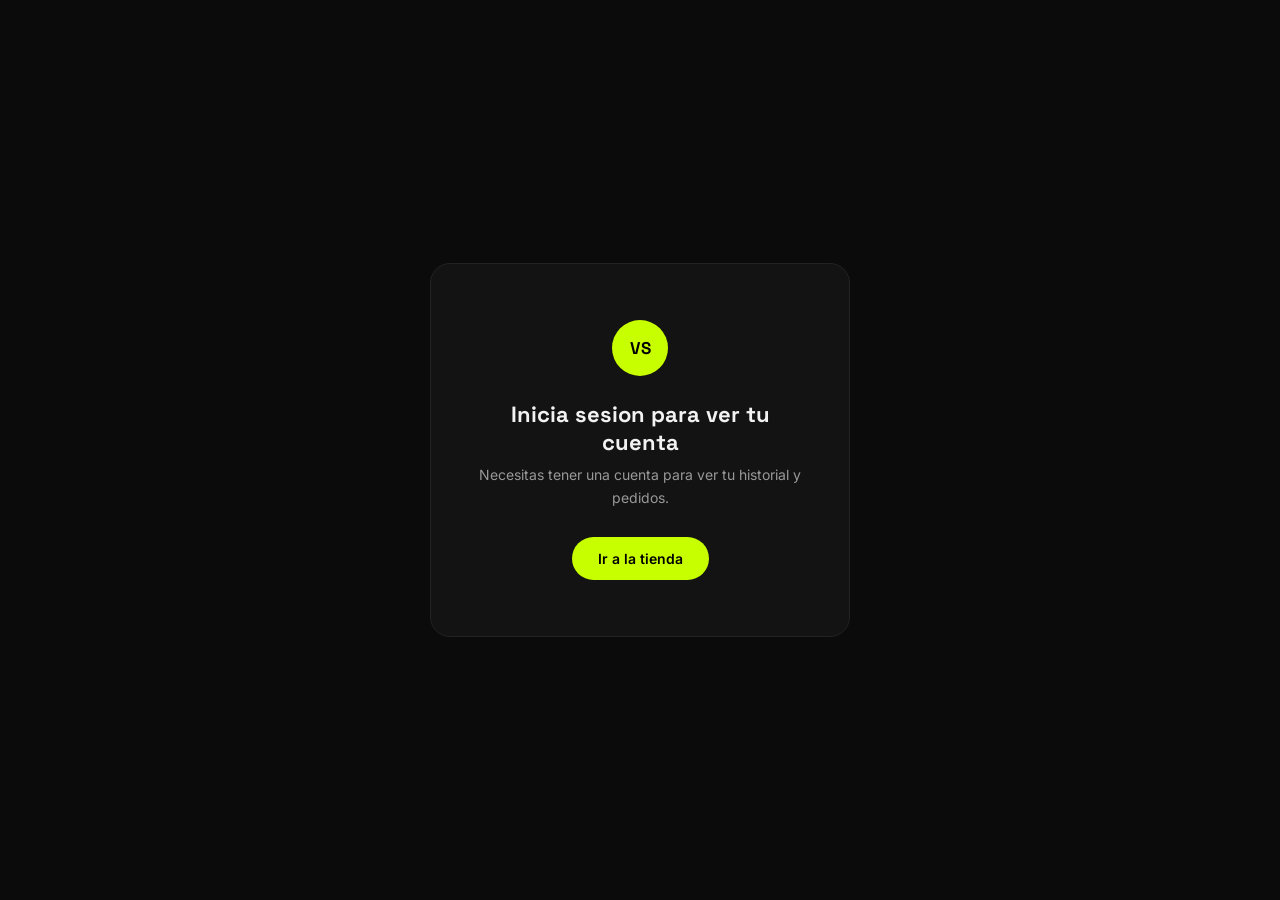
<file: www/cuenta.html>
<!DOCTYPE html>
<html lang="es">
<head>
    <meta charset="UTF-8">
    <meta name="viewport" content="width=device-width, initial-scale=1.0">
    <title>Mi Cuenta - Vintage Store</title>
    <link href="https://fonts.googleapis.com/css2?family=Inter:wght@300;400;500;600;700&family=Space+Grotesk:wght@400;500;600;700&display=swap" rel="stylesheet">
    <link rel="stylesheet" href="css/account.css?v=5">
</head>
<body>
    <!-- Not logged in -->
    <div class="guest-page" id="guestView" style="display:none">
        <div class="guest-box">
            <span class="guest-logo">VS</span>
            <h2>Inicia sesion para ver tu cuenta</h2>
            <p>Necesitas tener una cuenta para ver tu historial y pedidos.</p>
            <a href="index.html" class="btn btn-accent">Ir a la tienda</a>
        </div>
    </div>

    <!-- Logged in -->
    <div class="dashboard" id="accountView" style="display:none">
        <aside class="sidebar">
            <div class="sidebar-brand">
                <a href="index.html" class="sidebar-logo">VS</a>
                <div class="sidebar-user">
                    <strong id="sidebarName"></strong>
                    <span id="sidebarEmail"></span>
                </div>
            </div>
            <nav class="sidebar-nav">
                <button class="nav-item active" data-page="perfil">
                    <svg viewBox="0 0 24 24" fill="none" stroke="currentColor" stroke-width="2"><path d="M20 21v-2a4 4 0 00-4-4H8a4 4 0 00-4 4v2"/><circle cx="12" cy="7" r="4"/></svg>
                    Mi Perfil
                </button>
                <button class="nav-item" data-page="pedidos">
                    <svg viewBox="0 0 24 24" fill="none" stroke="currentColor" stroke-width="2"><path d="M20 7l-8-4-8 4m16 0l-8 4m8-4v10l-8 4m0-10L4 7m8 4v10M4 7v10l8 4"/></svg>
                    Mis Pedidos
                </button>
            </nav>
            <div class="sidebar-footer">
                <a href="index.html" class="nav-item">
                    <svg viewBox="0 0 24 24" fill="none" stroke="currentColor" stroke-width="2"><path d="M3 9l9-7 9 7v11a2 2 0 01-2 2H5a2 2 0 01-2-2z"/><polyline points="9 22 9 12 15 12 15 22"/></svg>
                    Volver a la tienda
                </a>
                <button class="nav-item" id="logoutBtn" style="color:var(--text3)">
                    <svg viewBox="0 0 24 24" fill="none" stroke="currentColor" stroke-width="2"><path d="M9 21H5a2 2 0 01-2-2V5a2 2 0 012-2h4"/><polyline points="16 17 21 12 16 7"/><line x1="21" y1="12" x2="9" y2="12"/></svg>
                    Cerrar Sesion
                </button>
            </div>
        </aside>

        <button class="mobile-menu-btn" id="mobileMenuBtn" aria-label="Menu">
            <svg viewBox="0 0 24 24" fill="none" stroke="currentColor" stroke-width="2" width="22" height="22"><line x1="3" y1="6" x2="21" y2="6"/><line x1="3" y1="12" x2="21" y2="12"/><line x1="3" y1="18" x2="21" y2="18"/></svg>
        </button>
        <div class="sidebar-overlay" id="sidebarOverlay"></div>

        <main class="main">
            <!-- Perfil -->
            <div class="page active" id="page-perfil">
                <div class="page-head">
                    <div><h1>Mi Perfil</h1><p>Tus datos personales y de envio</p></div>
                </div>

                <div class="profile-grid">
                    <div class="card profile-card-main">
                        <div class="card-body profile-hero">
                            <div class="profile-avatar" id="profileAvatar"></div>
                            <div>
                                <h2 id="profileName"></h2>
                                <p id="profileEmail"></p>
                                <span class="client-badge">Cliente</span>
                            </div>
                        </div>
                    </div>
                </div>

                <div class="info-grid">
                    <div class="card">
                        <div class="card-head"><h3>Datos de contacto</h3><button class="btn btn-sm btn-outline" id="editProfileBtn" style="width:auto">Editar</button></div>
                        <div class="card-body">
                            <div class="info-list" id="profileView">
                                <div class="info-row"><span class="info-label">Telefono</span><span id="infoPhone">-</span></div>
                                <div class="info-row"><span class="info-label">Instagram *</span><span id="infoInstagram">-</span></div>
                                <div class="info-row"><span class="info-label">Miembro desde</span><span id="infoDate">-</span></div>
                            </div>
                            <form id="profileForm" style="display:none">
                                <div class="form-group">
                                    <label for="editPhone">Telefono</label>
                                    <input type="tel" id="editPhone" placeholder="+56912345678">
                                </div>
                                <div class="form-group">
                                    <label for="editInstagram">Instagram *</label>
                                    <input type="text" id="editInstagram" placeholder="@tu_usuario" required>
                                </div>
                                <div style="display:flex;gap:8px;margin-top:16px">
                                    <button type="submit" class="btn btn-accent" style="width:auto">Guardar</button>
                                    <button type="button" class="btn btn-outline" id="cancelEditBtn" style="width:auto">Cancelar</button>
                                </div>
                            </form>
                        </div>
                    </div>
                    <div class="card">
                        <div class="card-head"><h3>Direccion de envio</h3><button class="btn btn-sm btn-outline" id="editShippingBtn" style="width:auto">Editar</button></div>
                        <div class="card-body">
                            <div class="info-list" id="shippingView">
                                <div class="info-row"><span class="info-label">Region</span><span id="infoRegion">-</span></div>
                                <div class="info-row"><span class="info-label">Ciudad / Comuna</span><span id="infoComuna">-</span></div>
                                <div class="info-row"><span class="info-label">Direccion</span><span id="infoAddress">-</span></div>
                                <div class="info-row"><span class="info-label">Numero</span><span id="infoNumber">-</span></div>
                                <div class="info-row"><span class="info-label">Depto / Block</span><span id="infoExtra">-</span></div>
                                <div class="info-row"><span class="info-label">Codigo postal</span><span id="infoPostal">-</span></div>
                                <div class="info-row"><span class="info-label">Notas</span><span id="infoNotes">-</span></div>
                            </div>
                            <form id="shippingForm" style="display:none">
                                <div class="form-group">
                                    <label for="editRegion">Region</label>
                                    <select id="editRegion" required>
                                        <option value="">Seleccionar region</option>
                                        <option value="Arica y Parinacota">Arica y Parinacota</option>
                                        <option value="Tarapaca">Tarapaca</option>
                                        <option value="Antofagasta">Antofagasta</option>
                                        <option value="Atacama">Atacama</option>
                                        <option value="Coquimbo">Coquimbo</option>
                                        <option value="Valparaiso">Valparaiso</option>
                                        <option value="Metropolitana de Santiago">Metropolitana de Santiago</option>
                                        <option value="O'Higgins">O'Higgins</option>
                                        <option value="Maule">Maule</option>
                                        <option value="Nuble">Nuble</option>
                                        <option value="Biobio">Biobio</option>
                                        <option value="Araucania">Araucania</option>
                                        <option value="Los Rios">Los Rios</option>
                                        <option value="Los Lagos">Los Lagos</option>
                                        <option value="Aysen">Aysen</option>
                                        <option value="Magallanes y Antartica Chilena">Magallanes y Antartica Chilena</option>
                                        <option value="Internacional">Internacional</option>
                                    </select>
                                </div>
                                <div class="form-group">
                                    <label for="editComuna">Ciudad / Comuna</label>
                                    <input type="text" id="editComuna" placeholder="Ciudad o comuna" required>
                                </div>
                                <div class="form-group">
                                    <label for="editAddress">Direccion</label>
                                    <input type="text" id="editAddress" placeholder="Calle o avenida" required>
                                </div>
                                <div class="form-group">
                                    <label for="editAddressNum">Numero</label>
                                    <input type="text" id="editAddressNum" placeholder="1234" required>
                                </div>
                                <div class="form-group">
                                    <label for="editAddressExtra">Depto / Block</label>
                                    <input type="text" id="editAddressExtra" placeholder="Opcional">
                                </div>
                                <div class="form-group">
                                    <label for="editPostalCode">Codigo postal</label>
                                    <input type="text" id="editPostalCode" placeholder="Opcional">
                                </div>
                                <div class="form-group">
                                    <label for="editNotes">Notas de entrega</label>
                                    <input type="text" id="editNotes" placeholder="Ej: casa color blanco con reja verde">
                                </div>
                                <div style="display:flex;gap:8px;margin-top:16px">
                                    <button type="submit" class="btn btn-accent" style="width:auto">Guardar</button>
                                    <button type="button" class="btn btn-outline" id="cancelShippingBtn" style="width:auto">Cancelar</button>
                                </div>
                            </form>
                        </div>
                    </div>
                </div>
            </div>

            <!-- Pedidos -->
            <div class="page" id="page-pedidos">
                <div class="page-head">
                    <div><h1>Mis Pedidos</h1><p>Historial de tus reclamos y seguimiento</p></div>
                    <span class="card-count" id="orderCount"></span>
                </div>
                <div class="orders-list" id="ordersList"></div>
            </div>
        </main>
    </div>

    <div class="toast" id="toast">
        <div class="toast-inner"><div class="toast-dot"></div><span id="toastMessage"></span></div>
    </div>

    <script src="js/account.js?v=4"></script>
</body>
</html>
</file>
<file: www/css/account.css>
:root{
    --bg:#0b0b0b;--bg2:#0e0e0e;--bg-card:#131313;--bg-el:#1a1a1a;--bg-input:#0d0d0d;
    --border:#222;--border-h:#333;
    --text:#f2f2f2;--text2:#999;--text3:#575757;
    --accent:#c8ff00;--danger:#ff5449;--success:#2fd573;--warn:#ffb224;
    --radius:14px;
}
*{margin:0;padding:0;box-sizing:border-box}
body{font-family:'Inter',system-ui,sans-serif;background:var(--bg);color:var(--text);overflow-x:hidden;-webkit-font-smoothing:antialiased}
a{text-decoration:none;color:inherit}

/* Guest */
.guest-page{display:flex;align-items:center;justify-content:center;min-height:100vh;padding:24px}
.guest-box{background:var(--bg-card);border:1px solid var(--border);border-radius:20px;padding:56px 44px;text-align:center;max-width:420px;width:100%}
.guest-logo{display:flex;width:56px;height:56px;background:var(--accent);color:#000;border-radius:50%;align-items:center;justify-content:center;font-weight:800;font-family:'Space Grotesk',sans-serif;font-size:17px;margin:0 auto 24px}
.guest-box h2{font-family:'Space Grotesk',sans-serif;font-size:22px;font-weight:700;margin-bottom:8px}
.guest-box p{font-size:14px;color:var(--text2);margin-bottom:28px;line-height:1.6}
.btn{display:inline-flex;align-items:center;justify-content:center;gap:8px;padding:13px 26px;font-family:inherit;font-size:14px;font-weight:600;border:none;border-radius:100px;cursor:pointer;transition:all .2s;white-space:nowrap}
.btn-accent{background:var(--accent);color:#000}
.btn-accent:hover{filter:brightness(1.08);transform:translateY(-1px)}
.btn-outline{background:transparent;color:var(--text);border:1px solid var(--border-h)}
.btn-outline:hover{border-color:var(--text2)}
.btn-sm{padding:8px 16px;font-size:12.5px}

/* Dashboard layout */
.dashboard{display:flex;min-height:100vh}
.topbar{display:flex;gap:8px;padding:0 0 24px 0;border-bottom:1px solid var(--border);margin-bottom:28px}
.topbar-btn{display:inline-flex;align-items:center;gap:6px;padding:8px 16px;border-radius:100px;font-size:12.5px;font-weight:550;color:var(--text2);background:var(--bg-el);border:1px solid var(--border);cursor:pointer;transition:all .2s;text-decoration:none}
.topbar-btn:hover{border-color:var(--text2);color:var(--text)}
.topbar-admin{background:rgba(200,255,0,.08);border-color:rgba(200,255,0,.2);color:var(--accent)}
.topbar-admin:hover{border-color:var(--accent);background:rgba(200,255,0,.15)}

/* Sidebar */
.sidebar{width:260px;background:var(--bg-card);border-right:1px solid var(--border);display:flex;flex-direction:column;position:fixed;top:0;left:0;bottom:0;z-index:50}
.sidebar-brand{display:flex;align-items:center;gap:14px;padding:24px 22px;border-bottom:1px solid var(--border)}
.sidebar-logo{width:40px;height:40px;background:var(--accent);color:#000;border-radius:50%;display:flex;align-items:center;justify-content:center;font-weight:800;font-family:'Space Grotesk',sans-serif;font-size:14px;flex-shrink:0;text-decoration:none}
.sidebar-user{min-width:0}
.sidebar-user strong{display:block;font-size:14px;font-weight:600;white-space:nowrap;overflow:hidden;text-overflow:ellipsis}
.sidebar-user span{display:block;font-size:12px;color:var(--text3);white-space:nowrap;overflow:hidden;text-overflow:ellipsis}
.sidebar-nav{flex:1;padding:16px 12px;display:flex;flex-direction:column;gap:3px}
.nav-item{display:flex;align-items:center;gap:12px;padding:12px 16px;border-radius:10px;color:var(--text2);font-size:14px;font-weight:500;cursor:pointer;transition:all .15s;border:none;background:none;width:100%;text-align:left;font-family:inherit;text-decoration:none}
.nav-item:hover{color:var(--text);background:var(--bg-el)}
.nav-item.active{color:var(--accent);background:rgba(200,255,0,.08)}
.nav-item svg{width:19px;height:19px;flex-shrink:0;opacity:.65}
.nav-item.active svg{opacity:1}
.sidebar-footer{padding:14px 12px;border-top:1px solid var(--border);display:flex;flex-direction:column;gap:2px}

/* Main */
.main{flex:1;margin-left:260px;padding:34px 42px;min-width:0}
.page{display:none}
.page.active{display:block}
.page-head{display:flex;align-items:center;justify-content:space-between;margin-bottom:30px}
.page-head h1{font-family:'Space Grotesk',sans-serif;font-size:27px;font-weight:700;letter-spacing:-.02em}
.page-head p{font-size:13.5px;color:var(--text2);margin-top:2px}

/* Cards */
.card{background:var(--bg-card);border:1px solid var(--border);border-radius:var(--radius);overflow:hidden}
.card-head{display:flex;align-items:center;justify-content:space-between;padding:18px 24px;border-bottom:1px solid var(--border)}
.card-head h3{font-size:15px;font-weight:600}
.card-count{font-size:12.5px;color:var(--text3)}
.card-body{padding:22px 24px}

/* Profile */
.profile-grid{margin-bottom:20px}
.profile-card-main .profile-hero{display:flex;align-items:center;gap:20px}
.profile-avatar{width:64px;height:64px;border-radius:50%;background:var(--accent);color:#000;display:flex;align-items:center;justify-content:center;font-family:'Space Grotesk',sans-serif;font-size:22px;font-weight:700;flex-shrink:0}
.profile-hero h2{font-family:'Space Grotesk',sans-serif;font-size:22px;font-weight:700;letter-spacing:-.01em}
.profile-hero p{font-size:13.5px;color:var(--text2);margin-top:2px}
.client-badge{display:inline-block;padding:4px 12px;border-radius:100px;font-size:11px;font-weight:600;background:rgba(200,255,0,.1);color:var(--accent);margin-top:10px;letter-spacing:.04em}

.info-grid{display:grid;grid-template-columns:1fr 1fr;gap:16px}
.info-list{display:flex;flex-direction:column}
.info-row{display:flex;justify-content:space-between;align-items:center;padding:11px 0;border-bottom:1px solid var(--border);gap:12px}
.info-row:last-child{border-bottom:none}
.info-label{font-size:12px;font-weight:550;color:var(--text3);text-transform:uppercase;letter-spacing:.07em;flex-shrink:0}
.info-row span:last-child{font-size:13.5px;color:var(--text);text-align:right;word-break:break-word}

/* Orders */
.orders-list{display:flex;flex-direction:column;gap:12px}
.order-card{background:var(--bg-card);border:1px solid var(--border);border-radius:var(--radius);padding:22px 24px;display:grid;grid-template-columns:60px 1fr auto;gap:20px;align-items:center;transition:border-color .2s}
.order-card:hover{border-color:var(--border-h)}
.order-img{width:60px;height:60px;border-radius:12px;object-fit:cover;border:1px solid var(--border);flex-shrink:0}
.order-img-empty{width:60px;height:60px;border-radius:12px;background:var(--bg-el);border:1px solid var(--border);flex-shrink:0}
.order-details h3{font-size:15px;font-weight:600;margin-bottom:6px;letter-spacing:-.01em}
.order-meta{font-size:12px;color:var(--text3);display:flex;align-items:center;gap:10px;flex-wrap:wrap}
.order-meta span{display:flex;align-items:center;gap:4px}
.order-right{text-align:right;display:flex;flex-direction:column;align-items:flex-end;gap:10px}
.order-price{font-family:'Space Grotesk',sans-serif;font-size:18px;font-weight:600;letter-spacing:-.01em}
.order-status{display:inline-flex;align-items:center;gap:6px;padding:5px 14px;border-radius:100px;font-size:11.5px;font-weight:600}
.status-pending{background:rgba(255,178,36,.1);color:var(--warn)}
.status-confirmed{background:rgba(47,213,115,.1);color:var(--success)}
.status-rejected{background:rgba(255,84,73,.1);color:var(--danger)}
.status-dot{width:7px;height:7px;border-radius:50%;flex-shrink:0}
.status-pending .status-dot{background:var(--warn)}
.status-confirmed .status-dot{background:var(--success)}
.status-rejected .status-dot{background:var(--danger)}
.track-link{display:inline-flex;align-items:center;gap:6px;padding:8px 16px;background:var(--bg-el);border:1px solid var(--border);border-radius:100px;font-size:12.5px;font-weight:550;color:var(--text2);transition:all .2s;text-decoration:none}
.track-link:hover{border-color:var(--text2);color:var(--text)}
.track-link svg{width:14px;height:14px}

.empty-state{display:flex;flex-direction:column;align-items:center;justify-content:center;padding:60px 24px;background:var(--bg-card);border:1px solid var(--border);border-radius:var(--radius);text-align:center;color:var(--text3)}
.empty-state p{font-size:14px;margin-top:16px}

/* Status flow steps */
.status-flow{display:flex;align-items:center;gap:4px;margin-top:8px}
.status-step{font-size:10px;font-weight:600;padding:3px 8px;border-radius:100px;background:var(--bg-el);color:var(--text3)}
.status-step.done{background:rgba(47,213,115,.12);color:var(--success)}
.status-step.current{background:rgba(200,255,0,.12);color:var(--accent)}
.status-step-arrow{color:var(--text3);font-size:10px}

/* Order progress steps */
.order-steps{display:flex;align-items:center;gap:0;margin:14px 0 6px}
.order-steps .step{display:flex;align-items:center;gap:6px;font-size:11px;font-weight:600;color:var(--text3);white-space:nowrap}
.order-steps .step.done{color:var(--accent)}
.step-dot{width:8px;height:8px;border-radius:50%;background:var(--border);flex-shrink:0;transition:all .25s}
.step.done .step-dot{background:var(--accent);box-shadow:0 0 6px rgba(200,255,0,.4)}
.step-label{font-size:11px;line-height:1}
.step-line{width:24px;height:2px;background:var(--border);flex-shrink:0;transition:background .25s}
.step-line.done{background:var(--accent)}

/* Receive button */
.btn-receive{display:inline-flex;align-items:center;gap:6px;padding:8px 18px;background:rgba(47,213,115,.1);border:1px solid rgba(47,213,115,.3);color:var(--success);border-radius:100px;font-size:12.5px;font-weight:600;cursor:pointer;transition:all .2s}
.btn-receive:hover{background:rgba(47,213,115,.2);border-color:var(--success)}

/* IG link in orders */
.ig-link{display:inline-flex;align-items:center;gap:5px;padding:6px 14px;border-radius:100px;font-size:11.5px;font-weight:550;background:linear-gradient(45deg,#f09433,#e6683c,#dc2743,#cc2366,#bc1888);color:#fff;text-decoration:none;transition:opacity .2s}
.ig-link:hover{opacity:.85}

/* Form groups */
.form-group{display:flex;flex-direction:column;gap:6px;margin-bottom:14px}
.form-group label{font-size:11.5px;font-weight:550;color:var(--text2);text-transform:uppercase;letter-spacing:.08em}
.form-group input{width:100%;padding:12px 14px;background:var(--bg-input);border:1px solid var(--border);border-radius:10px;color:var(--text);font-family:'Inter',system-ui,sans-serif;font-size:14px;transition:border-color .2s}
.form-group input:focus{outline:none;border-color:var(--accent)}
.form-group input::placeholder{color:var(--text3)}
.form-group select{width:100%;padding:12px 14px;background:var(--bg-input);border:1px solid var(--border);border-radius:10px;color:var(--text);font-family:'Inter',system-ui,sans-serif;font-size:14px;transition:border-color .2s;appearance:none;background-image:url("data:image/svg+xml,%3Csvg xmlns='http://www.w3.org/2000/svg' width='12' height='12' viewBox='0 0 24 24' fill='none' stroke='%23999' stroke-width='2'%3E%3Cpath d='M6 9l6 6 6-6'/%3E%3C/svg%3E");background-repeat:no-repeat;background-position:right 12px center}
.form-group select:focus{outline:none;border-color:var(--accent)}

/* Responsive */
.mobile-menu-btn{display:none;position:fixed;top:16px;left:16px;z-index:60;width:42px;height:42px;border-radius:10px;background:var(--bg-card);border:1px solid var(--border);color:var(--text);cursor:pointer;align-items:center;justify-content:center}
.sidebar-overlay{display:none;position:fixed;inset:0;background:rgba(0,0,0,.6);z-index:45}
@media(max-width:1024px){.info-grid{grid-template-columns:1fr}}
@media(max-width:768px){
    .mobile-menu-btn{display:flex}
    .sidebar{transform:translateX(-100%);transition:transform .25s ease;z-index:50}
    .sidebar.open{transform:translateX(0)}
    .sidebar-overlay.active{display:block}
    .main{margin-left:0;padding:60px 16px 20px}
    .order-card{grid-template-columns:1fr}
    .order-img,.order-img-empty{display:none}
    .order-right{align-items:flex-start;text-align:left;flex-direction:row;justify-content:space-between;width:100%}
    .profile-card-main .profile-hero{flex-direction:column;text-align:center}
    .page-head{flex-direction:column;gap:14px;align-items:flex-start}
}
@media(max-width:480px){
    .order-steps{flex-wrap:wrap;gap:4px}
    .step-line{width:16px}
}
</file>
